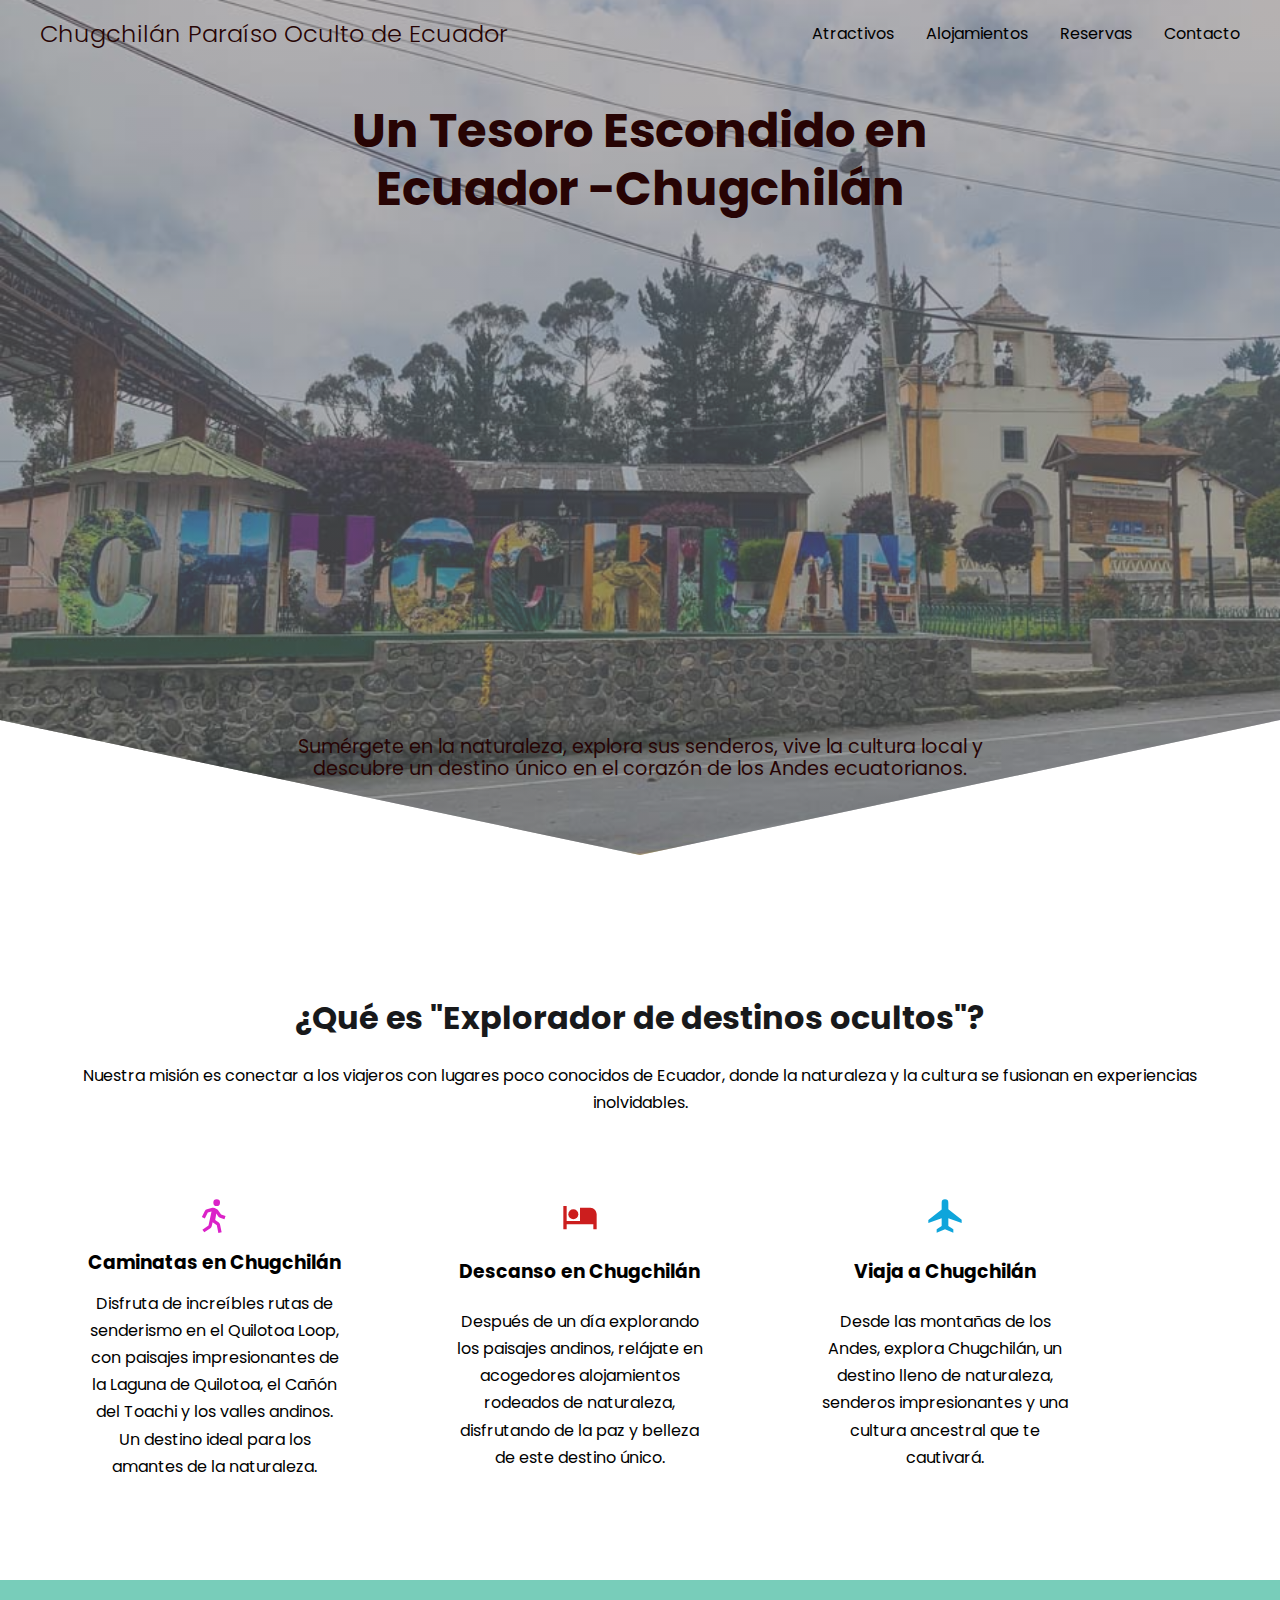
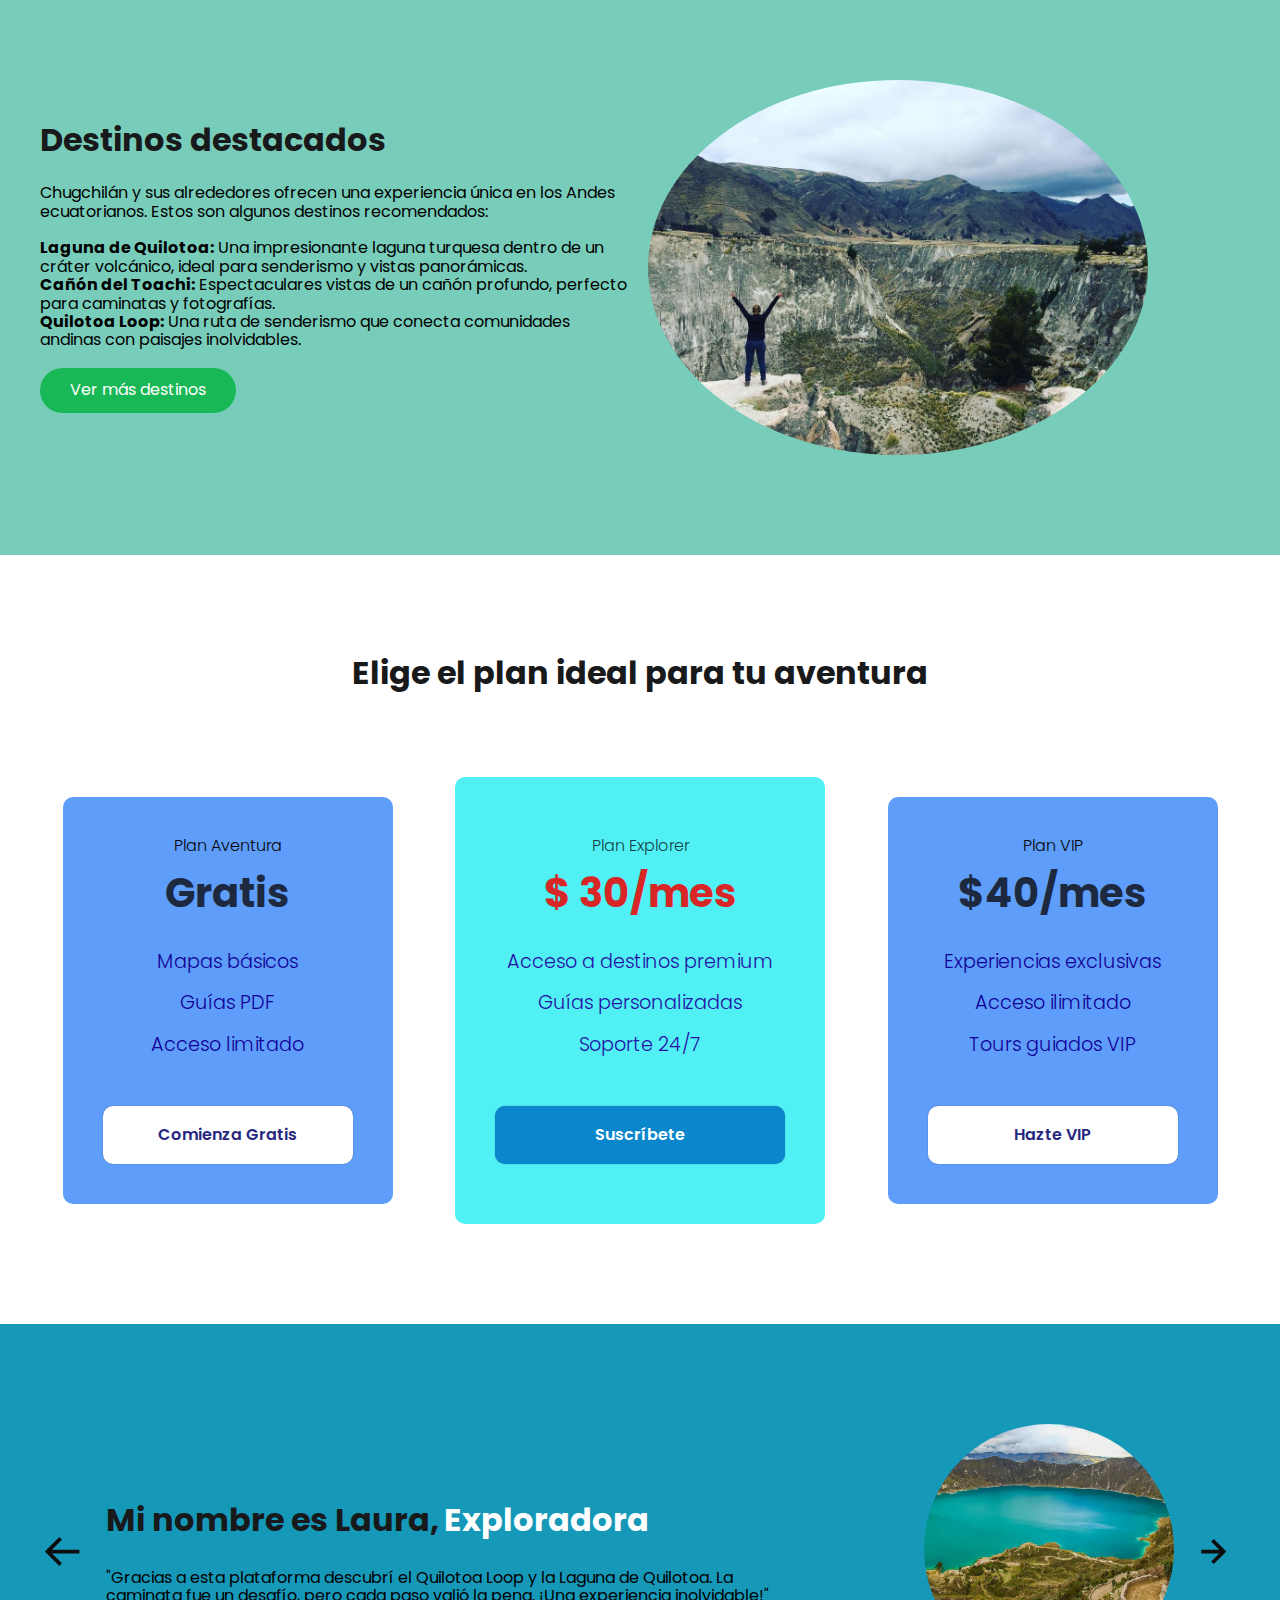
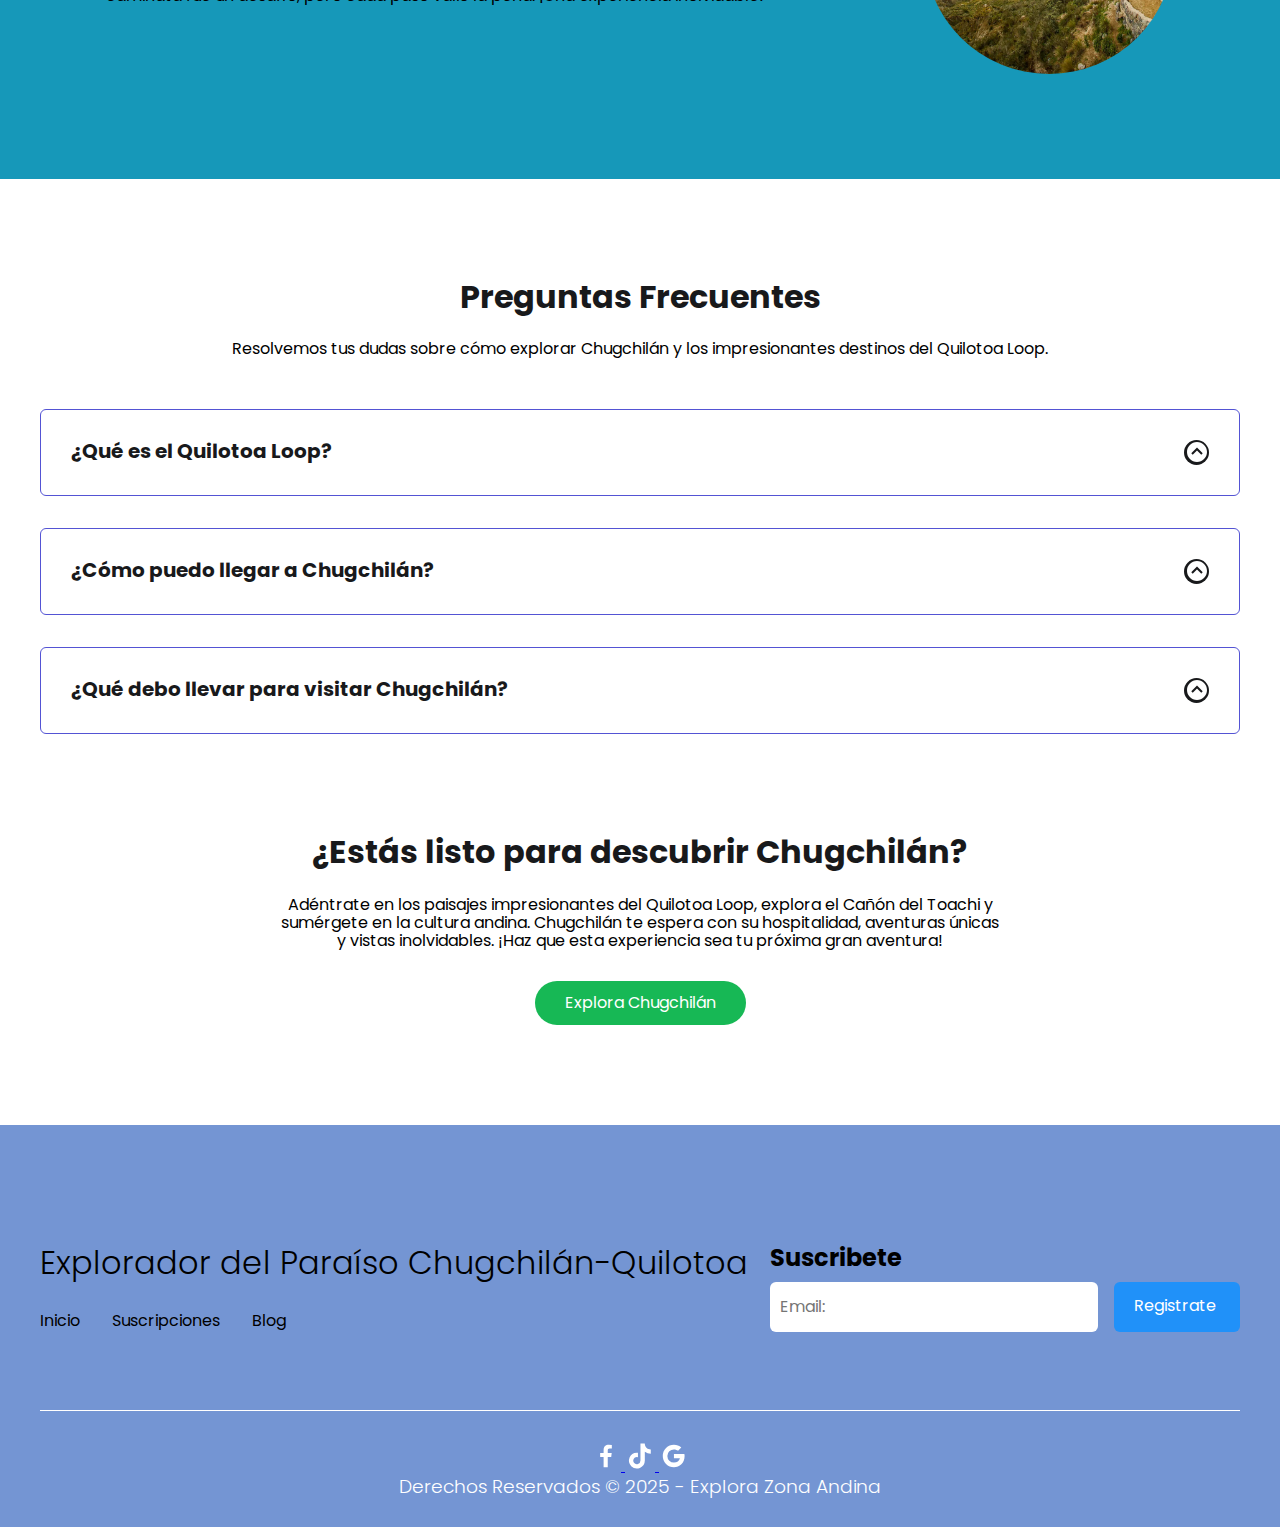
<file: index.html>
<!DOCTYPE html>
<html lang="es">
<head>
    <meta charset="UTF-8">
    <meta name="viewport" content="width=device-width, initial-scale=1.0">
    <title> Explorador de Destinos Ocultos - Ecuador</title>
    <link rel="shortcut icon" href="./Images/hostal.png" type="image/x-icon">
    <link rel="stylesheet" href="./css/normalize.css">
    <link rel="stylesheet" href="./css/style.css">
</head>
<body>
    <header class="hero">
        <nav class="nav container">
            <div class="nav_logo">
                <h2 class="nav_tittle">Chugchilán Paraíso Oculto de Ecuador</h2>
            </div>
            <ul class="nav_link nav_link--menu ">
                <li class="nav_items"><a href="#" class="nav_links">Atractivos</a></li>
                <li class="nav_items"><a href="#" class="nav_links">Alojamientos</a></li>
                <li class="nav_items"><a href="#" class="nav_links">Reservas</a></li>
                <li class="nav_items"><a href="#" class="nav_links">Contacto</a></li>
                <img src="./Images/x.svg" class="nav_close">
            </ul>
            <div class="nav_menu">
                <img src="./Images/menu.svg" class="nav_img">
            </div>
           
        </nav>
        <section class="hero_container container">
            <br>
            <h1 class="hero_tittle">Un Tesoro Escondido en Ecuador -Chugchilán</h1>
            <br>
            <p class="hero_paragraph">Sumérgete en la naturaleza, explora sus senderos, vive la cultura local y descubre un destino único en el corazón de los Andes ecuatorianos.</p>
        </section>        
    </header>
    <main>
        <section class="container about">
            <h2 class="subtitle">¿Qué es "Explorador de destinos ocultos"?</h2>
            <p class="about_paragraph">Nuestra misión es conectar a los viajeros con lugares poco conocidos de Ecuador, donde la naturaleza y la cultura se fusionan en experiencias inolvidables.</p>
            <div class="about_main">
                <article class="about_icons">
                    <img src="./Images/caminar.svg" class="about_icon" alt="Ícono de senderismo">
                    <h3 class="about_title">Caminatas en Chugchilán</h3>
                    <p class="about_paragraph">Disfruta de increíbles rutas de senderismo en el Quilotoa Loop, con paisajes impresionantes de la Laguna de Quilotoa, el Cañón del Toachi y los valles andinos. Un destino ideal para los amantes de la naturaleza.</p>
                </article>                
                <article class="about_icons">
                    <img src="./Images/hotel.svg" class="about_icon">
                    <h3 class="about_title">Descanso en Chugchilán</h3>
                    <p class="about_paragraph">Después de un día explorando los paisajes andinos, relájate en acogedores alojamientos rodeados de naturaleza, disfrutando de la paz y belleza de este destino único.</p>
                </article>                
                <article class="about_icons">
                    <img src="./Images/avion.svg" class="about_icon">
                    <h3 class="about_title">Viaja a Chugchilán</h3>
                    <p class="about_paragraph">Desde las montañas de los Andes, explora Chugchilán, un destino lleno de naturaleza, senderos impresionantes y una cultura ancestral que te cautivará.</p>
                </article>
                
            </div>
        </section>

        <section class="knowledge">
            <div class="knowledge_container container">
                <div class="knowledge_texts">
                    <h2 class="subtitle"> Destinos destacados</h2>
                    <p class="knowledge_paragraph">Chugchilán y sus alrededores ofrecen una experiencia única en los Andes ecuatorianos. Estos son algunos destinos recomendados:</p>
                    <br>
                    <p class="knowledge_paragraph"><strong>Laguna de Quilotoa:</strong> Una impresionante laguna turquesa dentro de un cráter volcánico, ideal para senderismo y vistas panorámicas.</p>
                    <p class="knowledge_paragraph"><strong>Cañón del Toachi:</strong> Espectaculares vistas de un cañón profundo, perfecto para caminatas y fotografías.</p>
                    <p class="knowledge_paragraph"><strong>Quilotoa Loop:</strong> Una ruta de senderismo que conecta comunidades andinas con paisajes inolvidables.</p>
                    <br>
                    <a href="./destinos.html" class="cta">Ver más destinos</a>
                </div>                
                <figure class="knowledge_picture">
                    <img src="./Images/toachi.png" class="knowledge_img">
                </figure>
            </div>

        </section>

        <section class="price container">
            <h2 class="subtitle">Elige el plan ideal para tu aventura</h2>
            <div class="price_table">
                <div class="price_element">
                    <p class="price_name">Plan Aventura</p>
                    <h3 class="price_price">Gratis</h3>

                    <div class="price_items">
                        <p class="price_features">Mapas básicos</p>
                        <p class="price_features">Guías PDF</p>
                        <p class="price_features">Acceso limitado</p>
                    </div>
                    <a href="Comienza.html" class="price_cta">Comienza Gratis</a>
                </div>

                <div class="price_element price_element--best">
                    <p class="price_name">Plan Explorer</p>
                    <h3 class="price_price">$ 30/mes</h3>

                    <div class="price_items">
                        <p class="price_features">Acceso a destinos premium</p>
                        <p class="price_features">Guías personalizadas</p>
                        <p class="price_features">Soporte 24/7</p>
                    </div>
                    <a href="Suscribete.html" class="price_cta">Suscríbete</a>
                </div>

                <div class="price_element">
                    <p class="price_name">Plan VIP</p>
                    <h3 class="price_price">$40/mes</h3>

                    <div class="price_items">
                        <p class="price_features">Experiencias exclusivas</p>
                        <p class="price_features">Acceso ilimitado</p>
                        <p class="price_features">Tours guiados VIP</p>
                    </div>
                    <a href="hazt.html" class="price_cta">Hazte VIP</a>
                </div>

            </div>
        </section>

        <section class="testimony">
            <div class="testimony_container container">
                <img src="./Images/lfet.svg" class="testimony_arrow" id="before">
                <section class="testimony_body testimony_body--show" data-id="1">
                    <div class="testimony_texts">
                        <h2 class="subtitle">Mi nombre es Laura,<span class="testimony_course">Exploradora </span></h2>
                        <p class="testimony_review">"Gracias a esta plataforma descubrí el Quilotoa Loop y la Laguna de Quilotoa. La caminata fue un desafío, pero cada paso valió la pena. ¡Una experiencia inolvidable!"</p>
                    </div>
                    <figure class="testimony_picture">
                        <img src="./Images/quilo.png" class="testimony_img">
                    </figure>
                </section>
                <section class="testimony_body" data-id="2">
                    <div class="testimony_texts">
                        <h2 class="subtitle">Mi nombre es Mateo,<span class="testimony_course">Viajero apasionado</span></h2>
                        <p class="testimony_review">"El Cañón del Toachi me dejó sin palabras. Caminar por sus senderos y contemplar las vistas fue una experiencia única que nunca olvidaré."</p>
                    </div>
                    <figure class="testimony_picture">
                        <img src="./Images/Rio.png" class="testimony_img">
                    </figure>
                </section>
                <section class="testimony_body" data-id="3">
                    <div class="testimony_texts">
                        <h2 class="subtitle">Mi nombre es Caren,<span class="testimony_course">Aventurera</span></h2>
                        <p class="testimony_review">"Explorar los alrededores de Chugchilán fue un viaje mágico. La combinación de paisajes andinos y la hospitalidad local me hicieron enamorarme aún más de Ecuador."</p>
                    </div>
                    <figure class="testimony_picture">
                        <img src="./Images/BOSQUE-NUBLADO.png" class="testimony_img">
                    </figure>
                </section>
                <img src="./Images/left.svg" class="testimony_arrow" id="next">
            </div>
        </section>
        <section class="questions container">
            <h2 class="subtitle">Preguntas Frecuentes</h2>
            <p class="questions_paragraph">Resolvemos tus dudas sobre cómo explorar Chugchilán y los impresionantes destinos del Quilotoa Loop.</p>
            <section class="questions_container">
                <article class="questions_padding">
                    <div class="questions_answer">
                        <h3 class="questions_title">¿Qué es el Quilotoa Loop?
                            <span class="questions_arrow">
                                <img src="./Images/des.svg" class="questions_img">
                            </span>
                        </h3>
                        <p class="questions_show">El Quilotoa Loop es una famosa ruta de senderismo que conecta pueblos andinos como Chugchilán, Isinliví y Quilotoa. Ofrece vistas espectaculares de montañas, cañones y la icónica Laguna de Quilotoa.</p>
                    </div>
                </article>
                <article class="questions_padding">
                    <div class="questions_answer">
                        <h3 class="questions_title">¿Cómo puedo llegar a Chugchilán?
                            <span class="questions_arrow">
                                <img src="./Images/des.svg" class="questions_img">
                            </span>
                        </h3>
                        <p class="questions_show">Puedes llegar en autobús desde Latacunga o Quilotoa. También hay opciones de transporte privado. Las carreteras son sinuosas, pero las vistas valen la pena.</p>
                    </div>
                </article>
                <article class="questions_padding">
                    <div class="questions_answer">
                        <h3 class="questions_title">¿Qué debo llevar para visitar Chugchilán?
                            <span class="questions_arrow">
                                <img src="./Images/des.svg" class="questions_img">
                            </span>
                        </h3>
                        <p class="questions_show">Lleva ropa cómoda y abrigada, ya que el clima puede ser frío, especialmente en las noches. También recomendamos calzado adecuado para caminatas, protector solar, y una cámara para capturar las vistas impresionantes.</p>
                    </div>
                </article>
            </section>


            <section class="questions_offer">
                <h2 class="subtitle">¿Estás listo para descubrir Chugchilán?</h2>
                <p class="questions_copy">Adéntrate en los paisajes impresionantes del Quilotoa Loop, explora el Cañón del Toachi y sumérgete en la cultura andina. Chugchilán te espera con su hospitalidad, aventuras únicas y vistas inolvidables. ¡Haz que esta experiencia sea tu próxima gran aventura!</p>
                <a href="./Explora.html" class="cta">Explora Chugchilán</a>
            </section>            
        </section>
    </main>
    <footer class="footer">
        <section class="footer_container  container">
            <nav class="nav nav--footer">
                <h2 class="footer_title">Explorador del Paraíso Chugchilán-Quilotoa</h2>
                <ul class="nav_link nav_link--footer">
                    <li class="nav_items"><a href="#" class="nav_links">Inicio</a></li>
                    <li class="nav_items"><a href="#" class="nav_links">Suscripciones</a></li>
                    <li class="nav_items"><a href="Blog.html" class="nav_links">Blog</a></li>
                
                </ul>
            </nav>
            <form class="footer_form">
                <h2 class="footer_newsletter">Suscribete</h2>
                <div class="footer_inputs">
                    <input type="email" placeholder="Email:" class="footer_input">
                    <input type="submit" value="Registrate " class="footer_submit">
                </div>
            </form>
        </section>

        <section class="footer_copy container">
            <div class="footer_social">
                <a href="https://www.facebook.com/turismoecuador593/" class="footer_icons">
                    <img src="./Images/face.svg" class="footer_img">
                </a>
                <a href="https://www.tiktok.com/@ecuador_turismo_?lang=es" class="footer_icons">
                    <img src="./Images/tik.svg" class="footer_img">
                </a>
                <a href="https://www.google.com/travel/search?qs=OAA&hl=es-419&ved=0CAAQ5JsGahcKEwiI6eXTzIyLAxUAAAAAHQAAAAAQCw" class="footer_icons">
                    <img src="./Images/google.svg" class="footer_img">
                </a>
            </div>
            <h3 class="footer_copyright">Derechos Reservados &copy; 2025 - Explora Zona Andina</h3>
        </section>
    </footer>

    <script src="./js/slider.js"></script>
    <script src="./js/questions.js"></script>
    <script src="./js/menu.js"></script>
</body>
</html>
</file>
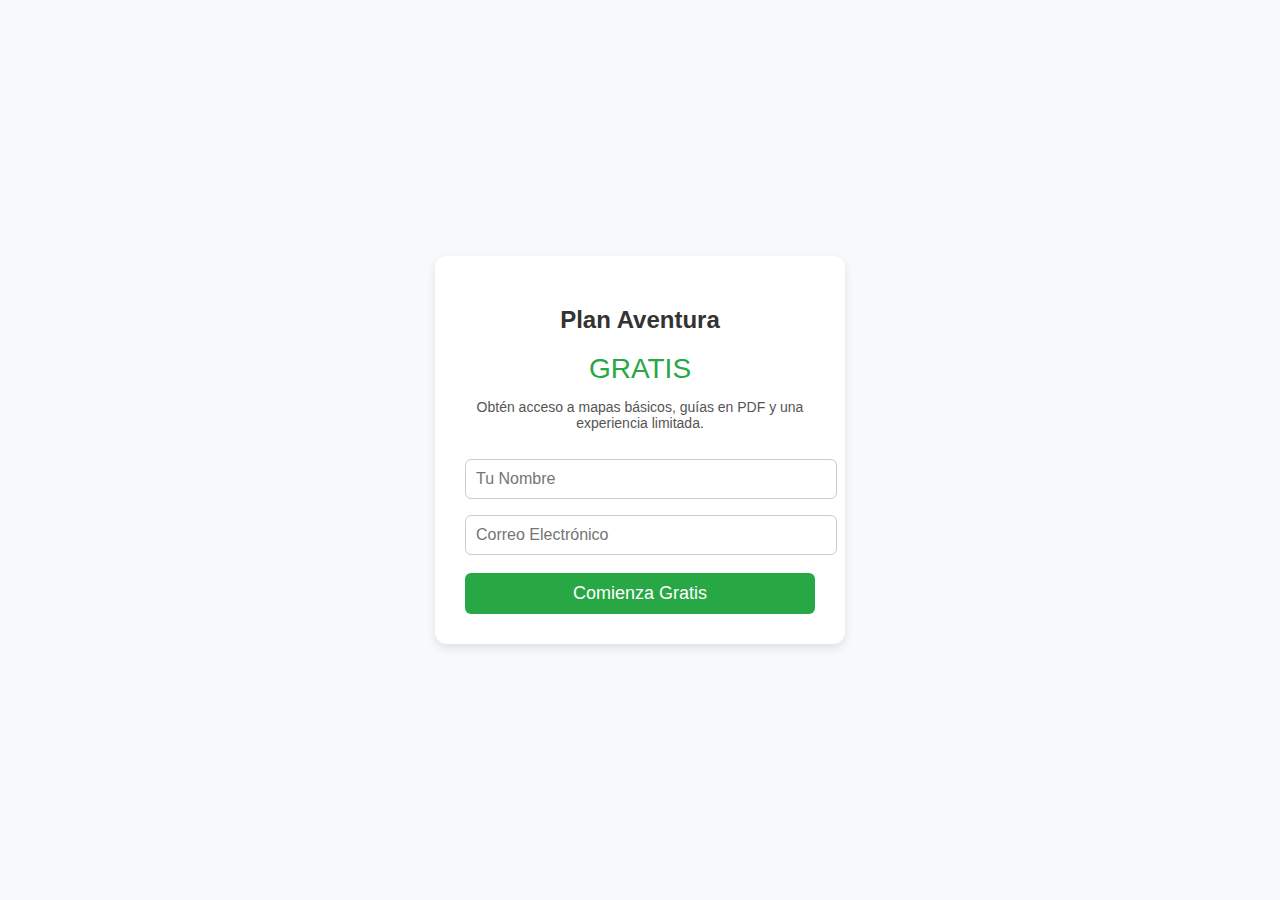
<file: Comienza.html>
<!DOCTYPE html>
<html lang="es">
<head>
    <meta charset="UTF-8">
    <meta name="viewport" content="width=device-width, initial-scale=1.0">
    <title>Suscripción - Plan Aventura</title>
    <link rel="stylesheet" href="css/comienza.css">
</head>
<body>

    <section class="suscripcion">
        <div class="plan-card">
            <h2 class="plan-title">Plan Aventura</h2>
            <p class="plan-price">GRATIS</p>
            <p class="plan-description">Obtén acceso a mapas básicos, guías en PDF y una experiencia limitada.</p>
            
            <form id="aventura-form">
                <input type="text" id="nombre" placeholder="Tu Nombre" required>
                <input type="email" id="email" placeholder="Correo Electrónico" required>
                <button type="submit" class="btn-suscripcion">Comienza Gratis</button>
            </form>

            <p id="mensaje-exito" class="mensaje-exito" style="display: none;">¡Suscripción exitosa! Aquí están tus beneficios:</p>

            <div id="beneficios" class="beneficios" style="display: none;">
                <ul>
                    <li> <a href="https://maps.app.goo.gl/pK1C8mPnVFzZCyMUA" target="_blank">Ver Mapas Básicos</a></li>
                    <li><a href="https://chugchilan.gob.ec/cotopaxi/wp-content/uploads/2020/12/FINAL-PDOT-FOLLETO-1.pdf" target="_blank">Descargar Guías PDF</a></li>
                    <li> Acceso limitado</li>
                </ul>
                <a href="index.html">
                    <button>Listo</button>
                </a>
                
            </div>
        </div>
    </section>

    <script>
        document.getElementById("aventura-form").addEventListener("submit", function(event) {
            event.preventDefault(); // Evita el envío automático del formulario

            // Ocultar formulario
            document.getElementById("aventura-form").style.display = "none";

            // Mostrar mensaje de éxito y beneficios
            document.getElementById("mensaje-exito").style.display = "block";
            document.getElementById("beneficios").style.display = "block";
        });
    </script>

</body>
</html>
</file>
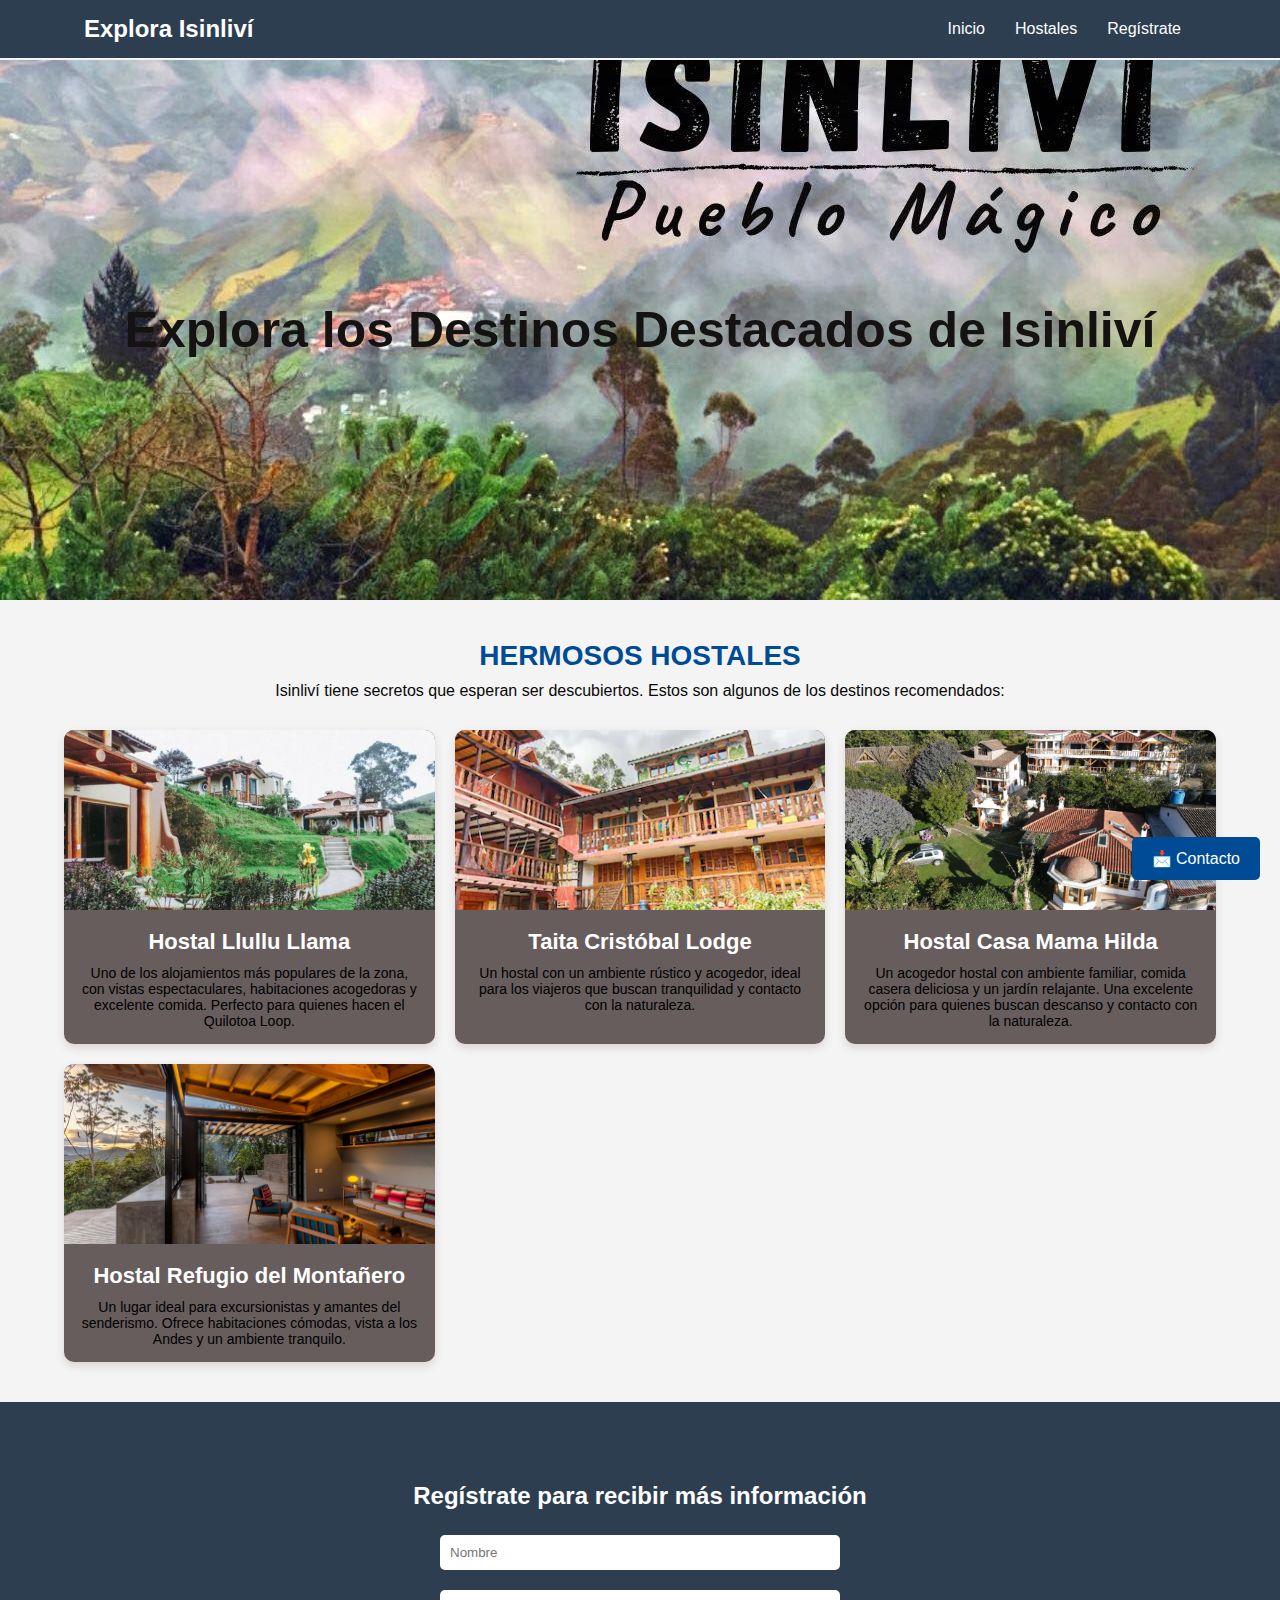
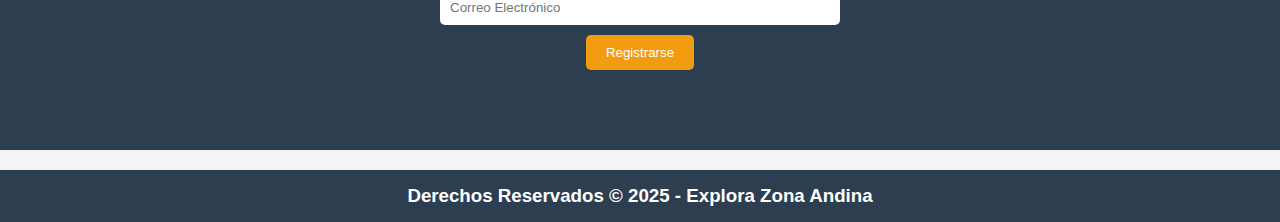
<file: destinos.html>
<!DOCTYPE html>
<html lang="es">
<head>
    <meta charset="UTF-8">
    <meta name="viewport" content="width=device-width, initial-scale=1.0">
    <title>Lugares Atractivos de Isinliví</title>
    <link rel="stylesheet" href="css/destinos.css">
</head>
<body>
    
    <!-- Navbar -->
    <nav class="navbar">
        <div class="container">
            <h1 class="logo">Explora Isinliví</h1>
            <ul class="nav-links">
                <li><a href="#">Inicio</a></li>
                <li><a href="#hostales">Hostales</a></li>
                <li><a href="#registro" class="btn">Regístrate</a></li>
            </ul>
        </div>
    </nav>

    <!-- Banner -->
    <header class="hero">
        <div class="hero-content">
            <h1 class="hero-title">Explora los Destinos Destacados de Isinliví</h1>
        </div>
    </header>

    <!-- Sección principal -->
    <main class="container">
        <section id="hostales" class="destacados">
            <h2 class="section-title">HERMOSOS HOSTALES</h2>
            <p class="section-description">Isinliví tiene secretos que esperan ser descubiertos. Estos son algunos de los destinos recomendados:</p>

            <div class="grid">
                <!-- Tarjeta 1 -->
                <div class="card">
                    <img src="./Images/Lllullo.png" alt="Hostal Llullu Llama" class="card-image">
                    <div class="card-content">
                        <h3 class="card-title">Hostal Llullu Llama</h3>
                        <p class="card-description">Uno de los alojamientos más populares de la zona, con vistas espectaculares, habitaciones acogedoras y excelente comida. Perfecto para quienes hacen el Quilotoa Loop.</p>
                    </div>
                </div>

                <!-- Tarjeta 2 -->
                <div class="card">
                    <img src="./Images/Cristobal.png" alt="Taita Cristóbal Lodge" class="card-image">
                    <div class="card-content">
                        <h3 class="card-title">Taita Cristóbal Lodge</h3>
                        <p class="card-description">Un hostal con un ambiente rústico y acogedor, ideal para los viajeros que buscan tranquilidad y contacto con la naturaleza.</p>
                    </div>
                </div>

                <!-- Tarjeta 3 -->
                <div class="card">
                    <img src="./Images/Mama.png" alt="Hostal Casa Mama Hilda" class="card-image">
                    <div class="card-content">
                        <h3 class="card-title">Hostal Casa Mama Hilda</h3>
                        <p class="card-description">Un acogedor hostal con ambiente familiar, comida casera deliciosa y un jardín relajante. Una excelente opción para quienes buscan descanso y contacto con la naturaleza.</p>
                    </div>
                </div>

                <!-- Tarjeta 4 -->
                <div class="card">
                    <img src="./Images/Refugio.png" alt="Hostal Refugio del Montañero" class="card-image">
                    <div class="card-content">
                        <h3 class="card-title">Hostal Refugio del Montañero</h3>
                        <p class="card-description">Un lugar ideal para excursionistas y amantes del senderismo. Ofrece habitaciones cómodas, vista a los Andes y un ambiente tranquilo.</p>
                    </div>
                </div>
            </div>
        </section>
    </main>
    
    <!-- Registro -->
    <section id="registro" class="registro">
        <div class="container">
            <h2>Regístrate para recibir más información</h2>
            <form class="registro-form">
                <input type="text" placeholder="Nombre" required>
                <input type="email" placeholder="Correo Electrónico" required>
                <button type="submit" class="btn">Registrarse</button>
            </form>
        </div>
    </section>
    <!-- Botón de contacto flotante -->
    <div id="contacto-flotante" class="contacto-flotante">
        <button onclick="abrirModal()" class="btn-contacto">📩 Contacto</button>
    </div>

    <!-- Modal de Contacto -->
    <div id="modal-contacto" class="modal">
        <div class="modal-contenido">
            <span class="cerrar" onclick="cerrarModal()">&times;</span>
            <h2>Contáctanos</h2>
            <p>Déjanos un mensaje y te responderemos pronto.</p>
            <form class="contact-form">
                <input type="text" placeholder="Tu Nombre" required>
                <input type="email" placeholder="Tu Correo Electrónico" required>
                <div>
                    <textarea placeholder="Dejanos tu mensaje aquí..." required></textarea>
                </div>
                <div>
                    <button type="submit" class="btn">Enviar</button>
                </div>
               
            </form>
        </div>
    </div>
    <script>
        function abrirModal() {
            document.getElementById("modal-contacto").style.display = "flex";
        }
    
        function cerrarModal() {
            document.getElementById("modal-contacto").style.display = "none";
        }
    
        // Cerrar el modal si el usuario hace clic fuera de él
        window.onclick = function(event) {
            let modal = document.getElementById("modal-contacto");
            if (event.target == modal) {
                modal.style.display = "none";
            }
        }
    </script>

    <!-- Footer -->
    <footer class="footer">
        <h3 class="footer_copyright">Derechos Reservados &copy; 2025 - Explora Zona Andina</h3>
    </footer>
    
    
</body>
</html>
</file>
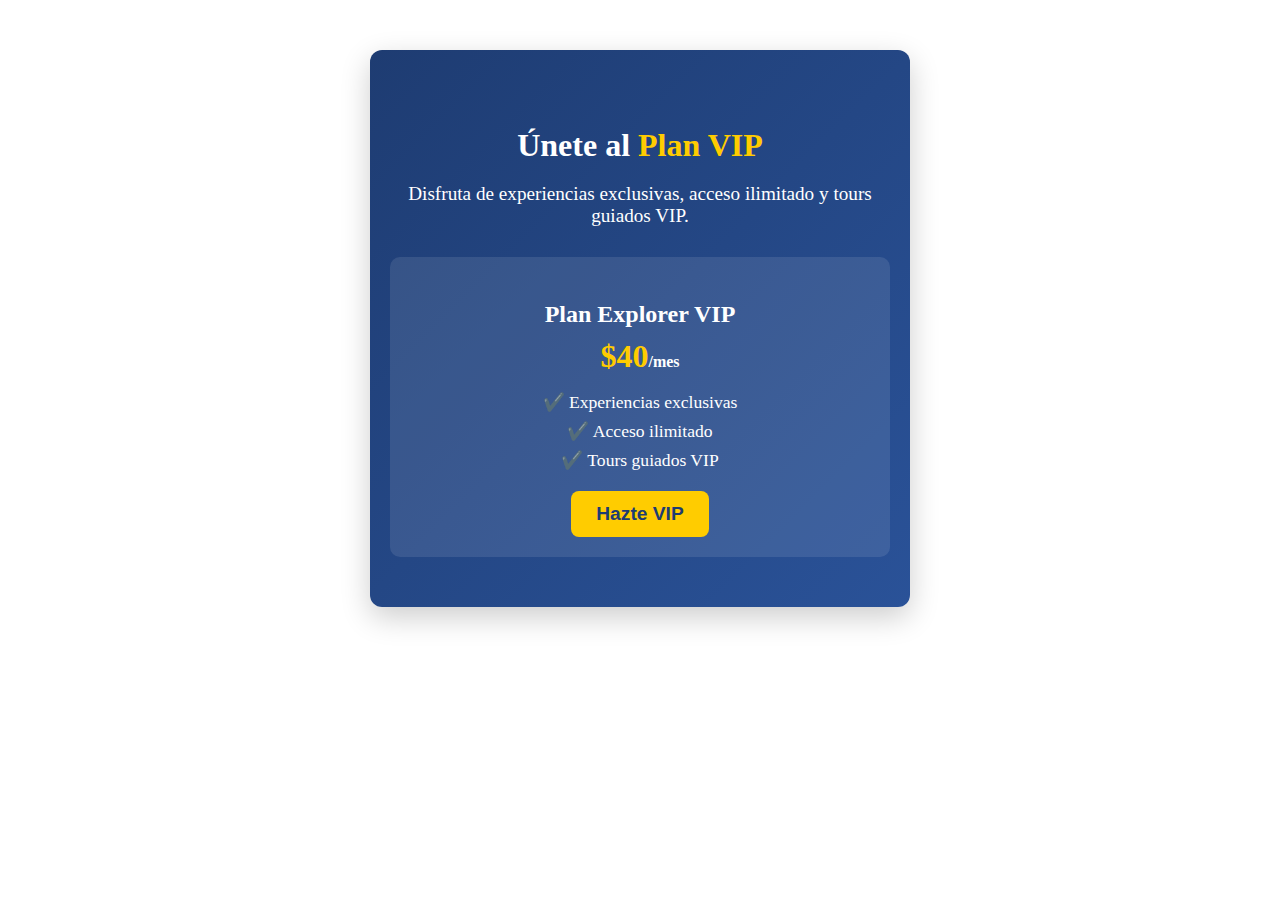
<file: hazt.html>
<!DOCTYPE html>
<html lang="en">
<head>
    <meta charset="UTF-8">
    <meta name="viewport" content="width=device-width, initial-scale=1.0">
    <link rel="stylesheet" href="css/hazte.css">
    <title>Document</title>
</head>
<body>
    <section class="suscripcion">
        <div class="container">
            <h2 class="titulo">Únete al <span class="vip">Plan VIP</span></h2>
            <p class="descripcion">Disfruta de experiencias exclusivas, acceso ilimitado y tours guiados VIP.</p>
    
            <div class="plan">
                <h3 class="plan-nombre">Plan Explorer VIP</h3>
                <p class="plan-precio">$40<span>/mes</span></p>
                <ul class="beneficios">
                    <li>✔️ Experiencias exclusivas</li>
                    <li>✔️ Acceso ilimitado</li>
                    <li>✔️ Tours guiados VIP</li>
                </ul>
                <a href="index.html"> <button class="btn-suscribirse">Hazte VIP</button></a>
               
            </div>
        </div>
    </section>
    
</body>
</html>
</file>
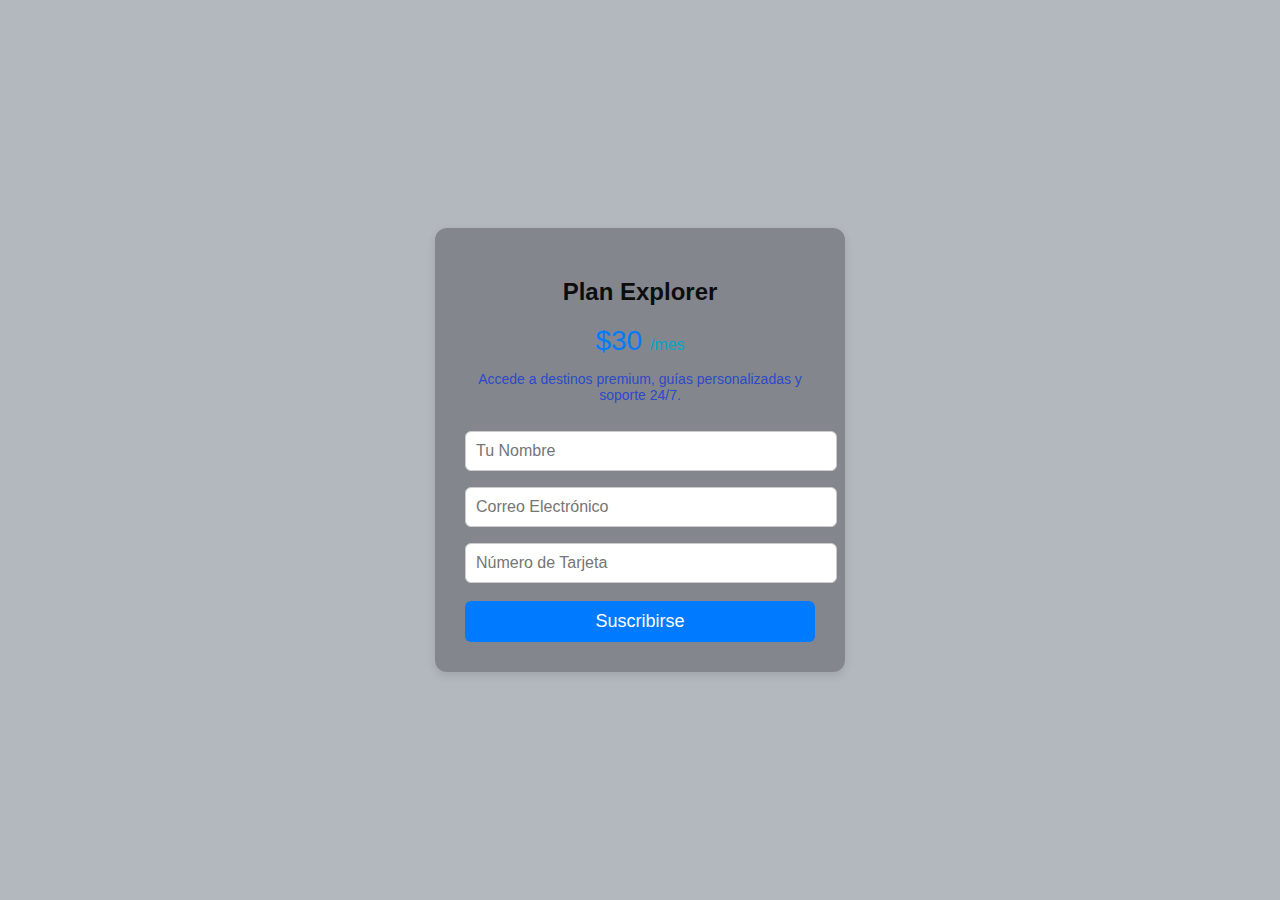
<file: Suscribete.html>
<!DOCTYPE html>
<html lang="es">
<head>
    <meta charset="UTF-8">
    <meta name="viewport" content="width=device-width, initial-scale=1.0">
    <title>Suscripción - Plan Explorer</title>
    <link rel="stylesheet" href="css/Sub.css">
</head>
<body>

    <section class="suscripcion">
        <div class="plan-card">
            <h2 class="plan-title">Plan Explorer</h2>
            <p class="plan-price">$30 <span>/mes</span></p>
            <p class="plan-description">Accede a destinos premium, guías personalizadas y soporte 24/7.</p>
            
            <form id="subscription-form">
                <input type="text" id="nombre" placeholder="Tu Nombre" required>
                <input type="email" id="email" placeholder="Correo Electrónico" required>
                <input type="text" id="tarjeta" placeholder="Número de Tarjeta" required>
                <button type="submit" class="btn-suscripcion">Suscribirse</button>
            </form>

            <p id="mensaje-exito" class="mensaje-exito" style="display: none;">¡Suscripción exitosa! Redirigiendo...</p>
        </div>
    </section>

    <script>
        document.getElementById("subscription-form").addEventListener("submit", function(event) {
            event.preventDefault(); // Evita que el formulario se envíe automáticamente

            // Mostrar mensaje de éxito
            document.getElementById("mensaje-exito").style.display = "block";

            // Simular un proceso de suscripción y redirigir después de 2 segundos
            setTimeout(function() {
                window.location.href = "index.html"; // Redirige a la página principal
            }, 2000);
        });
    </script>

</body>
</html>
</file>
<file: css/style.css>
@import url('https://fonts.googleapis.com/css2?family=Poppins:wght@300;400;600;700&display=swap');

:root{
    --padding-container: 100px 0;
    --color-tittle:#18191b;
    
}

body {
    font-family: 'Poppins', sans-serif;
    margin: 0;
    padding: 0;
    
}

.container {
    width: 100%;
    max-width: 1200px;
    margin: 0 auto;
    overflow: hidden;
    padding: var(--padding-container);
}

.hero {
    width: 100%;
    height: 100vh; 
    position: relative;
    display: grid;
    grid-template-rows: auto 1fr;
    color: #270404;
    background: linear-gradient(180deg, rgba(130, 122, 122, 0.55), rgba(101, 108, 110, 0.55)), url('../Images/Chugchilan_Village.png') no-repeat center center/cover;
    clip-path: polygon(0 0, 100% 0, 100% 80%, 50% 95%, 0 80%);
    z-index: -1;
}


.nav {
    height: 100%;
    display: flex;
    align-items: center;
    padding: 20px 0; 
    position: relative;
}

.nav_tittle {
    font-weight: 300;
    font-size: 24px;
}


.nav_link {
    margin-left: auto;
    padding: 0;
    display: flex;
    gap: 2em;
}

.nav_items {
    list-style: none;
}

.nav_links {
    color: #000000;
    text-decoration: none;
    font-size: 16px; 
}

.nav_menu {
    margin-left: auto;
    cursor: pointer;
    display: none;
}

.nav_img {
    display: block;
    width: 30px;
}

.nav_close {
    display: var(--show, none);
}

.hero_container {
    max-width: 800px;
    display: grid;
    grid-template-rows: auto auto 1fr;
    justify-content: center;
    align-content: center;
    gap: 1em;
    text-align: center;
    padding: 0 20px;
    padding-bottom: 100px;
}

.hero_tittle {
    font-size: 3rem;
    line-height: 1.2; 
}

.hero_paragraph {
    font-size: 1.2rem;
    margin-bottom: 20px;
}

.cta {
    display: inline-block;
    background-color: #17b855;
    justify-self: center;
    color: #fff;
    text-decoration: none;
    padding: 13px 30px;
    border-radius: 32px;
    font-size: 1rem;
}

.about{
    text-align: center;
}
.subtitle{
    color: var(--color-tittle);
    font-size: 2rem;
    margin-bottom: 25px;
}

.about_paragraph{
    line-height: 1.7;
}

.about_main{
    padding-top:  80px;
    display: grid;
    width: 90%;
    gap: 1em;
    overflow: hidden;
    grid-template-columns: repeat(auto-fit, minmax(260px, auto));
}

.about_icons{
    display: grid;
    gap: 1em;
    justify-items: center;
    width: 260px;
    overflow: hidden;
    margin: 0 auto;
}

.about_icon{
    width: 40px;

}

.knowledge{
    background-color: #78cdba;
    background-image:  radial-gradient( transparent 0.5px), radial-gradient( #78cdba 0.5px);
    background-size: 20px 20px;
    background-position: 0 0,10px 10px;
    overflow: hidden;
}

.knowledge_container{
    display: grid;
    grid-template-columns: 1fr 1fr;
    gap: 1em;
    align-items: center;
}
.knowledge_picture{
    max-width: 500px;

}
.knowledge_parsgraph{
    line-height: 1.7;
    margin-bottom: 15px;
}
.knowledge_img{
    width: 100%;
    display: block;
    border-radius: 50%;
}

.price{
    text-align: center;
}

.price_table{
    padding-top: 60px;
    display: flex;
    flex-wrap: wrap;
    gap: 2.5em;
    justify-content: space-evenly;
    align-items: center;
}

.price_element{
    background-color: #5e9dfa;
    text-align: center;
    border-radius: 10px;
    width: 330px;
    padding: 40px;
    --color-plan: #080808;
    --color-price: #1d293f;
    --bg-cta:  #fff;
    --color-cta: #272780;
    --color-itms: #120097;
}

.price_element--best{
    width: 370px;
    padding: 60px 40px;
    background-color: #50f0f5;
    --color-plan: rgba(0, 0, 0, 0.75);
    --color-price: #d82626;
    --bg-cta:  #0a86cd;
    --color-cta: #fff;
    --color-itms: #2511a5;
}

.price_name{
    color: var(--color-plan);
    margin-bottom: 15px;
    font-weight: 300;
}

.price_price{
    font-size: 2.5rem;
    color: var(--color-price);

}

.price_items{
    margin-top: 35px;
    display: grid;
    gap: 1em;
    font-weight: 300;
    font-size: 1.2rem;
    margin-bottom: 50px;
    color: var(--color-itms);
}

.price_cta{
    display: block;
    padding: 20px 0;
    border-radius: 10px;
    text-decoration: none;
    background-color:var(--bg-cta);
    font-weight: 600;
    color: var(--color-cta);
    box-shadow: 0 0 1px rgb(0, 0, 0, .5);
}
.testimony{
    background-color: #1698b9;
}

.testimony_container{
    display: grid;
    grid-template-columns: 50px  1fr 50px;
    gap: 1em;
    align-items: center;
}

.testimony_body{
    display: grid;
    grid-template-columns: 1fr max-content;
    justify-content: space-between;
    align-items: center;
    gap: 2em;
    grid-column: 2/3;
    grid-row: 1/2;
    opacity: 0;
    pointer-events: none;
}

.testimony_body--show{
    pointer-events: unset;
    opacity: 1;
    transition: opacity 1.5s ease-in-out;
}
.testimony_img{
    width: 250px;
    height: 250px;
    border-radius: 50%;
    object-fit: cover;
    object-position: 50% 30%;
}

.testimony_texts{
    max-width: 700px;
}

.testimony_course{
    
    color: #fff;
    display: inline-block;
    padding: 5px;

}
.testimony_arrow{
    width: 90%;
    cursor: pointer;
}

/*questions*/
.questions{
    text-align: center;
}

.questions_container{
    display: grid;
    gap: 2em;
    padding-top: 50px;
    padding-bottom: 100px;
    color: #0a86cd;
}
.questions_padding{
    padding: 0;
    transition: padding .3s;
    border: 1px solid #5454d4;
    border-radius: 6px;
}
.questions_padding--add{
    padding-bottom: 30px;
}
.questions_answer{
    padding: 0 30px 0;
    overflow: hidden;
}

.questions_title{
    display: flex;
    font-size: 20px;
    padding: 30px 0 30px;
    cursor: pointer;
    color: var(--color-tittle);
    justify-content: space-between;
}
.questions_arrow{
    border-radius: 50%;
    background-color: var(--color-tittle);
    width: 25px;
    height: 25px;
    display: flex;
    justify-content: center;
    align-items: center;
    align-self: flex-end;
    margin-left: 10px;
    transition: transform .3s;
}
.questions_arrow--rotate{
    transform: rotate(180deg);
}

.questions_show{
    text-align: left;
    height: 0;
    transition: height .3s;
}

.questions_img{
    display: block;
}
.questions_copy{
    width: 60%;
    margin: 0 auto;
    margin-bottom: 30px;
}

/*footer*/

.footer{
    background-color: #7495d3;
    
}

.footer_title{
    font-weight: 300;
    font-size: 2rem;
    margin-bottom: 30px;
}

.footer_title .footer_newsletter{
    color: #fff;
    
}

.footer_container{
    display: flex;
    justify-content: space-between;
    align-items: center;
    border-bottom: 1px solid #fff;
    padding-bottom: 60px;
}

.nav--footer{
    padding-bottom: 20px;
    display: grid;
    grid-auto-flow: row;
    height: 100%;
}
.nav_link--footer{
    display: flex;
    margin: 0;
    margin-right: 20px;
    flex-wrap: wrap;
}

.footer_inputs{
    margin-top: 10px;
    display: flex;
    overflow: hidden;
}

.footer_input{
    background-color: #fff;
    height: 50px;
    display: block;
    padding-left: 10px;
    border-radius: 6px;
    font-size: 1rem;
    outline: none;
    border: none;
    margin-right: 16px;
}
.footer_submit{
    margin-left: auto;
    display: inline-block;
    height: 50px;
    padding: 0 20px;
    background-color: #2091f9;
    border: none;
    font-size: 1rem;
    color: #fff;
    border-radius: 6px;
}
.footer_copy{
    --padding-container: 30px 0 ;
    text-align: center;
    color: #fff;
}

.footer_copyright{
    font-weight:  300;
}

.footer_icons{
    margin-bottom: 10px;
}
.footer_img{
    width: 30px;
}

/*Media */

@media (max-with:800px){
    .nav_menu{
        display: block;
    }
    .nav_link--menu{
        position: fixed;
        background-color: black;
        top: 0;
        left: 0;
        height: 100%;
        width: 100%;
        display: flex;
        flex-direction: column;
        justify-content: space-evenly;
        align-items: center;
        z-index: 100;
        opacity: 0;
        pointer-events: none;
        transition: .7s opacity;
    }
    .nav_link--show{
        --show :block;
        opacity: 1;
        pointer-events: unset;
    }

    .nav_close{
        position: absolute;
        top: 30px;
        right: 30px;
        width: 30px;
        cursor: pointer;
    }
    .hero_tittle{
        font-weight: 2.5rem;
    }
    .about_main{
        gap: 2em;
    }
    .about_icons:last-of-type{
        grid-column: 1/-1;

    }
    .knowledge_container{
        grid-template-columns: 1fr;
        grid-template-rows: max-content 1fr;
        gap: 3em;
        text-align: center;
    }
    .knowledge_picture{
        grid-column: 1/2;
        justify-self: center;
    }
    .testimony_container{
        grid-template-columns: 30px 1fr 30px;
    }
    .testimony_body{
        grid-template-columns: 1fr;
        grid-template-rows: max-content max-content;
        gap: 3em;
        justify-items: center;
    }
    .testimony_img{
        width: 200px;
        height: 200px;
    }
}
</file>
<file: css/comienza.css>
body {
    font-family: Arial, sans-serif;
    background-color: #f8f9fa;
    display: flex;
    justify-content: center;
    align-items: center;
    height: 100vh;
    margin: 0;
}

.suscripcion {
    text-align: center;
}

.plan-card {
    background: #ffffff;
    padding: 30px;
    border-radius: 12px;
    box-shadow: 0 4px 10px rgba(0, 0, 0, 0.1);
    width: 350px;
}

.plan-title {
    font-size: 24px;
    font-weight: bold;
    color: #333;
}

.plan-price {
    font-size: 28px;
    color: #28a745;
    margin: 10px 0;
}

.plan-description {
    font-size: 14px;
    color: #555;
    margin-bottom: 20px;
}

input {
    width: 100%;
    padding: 10px;
    margin: 8px 0;
    border: 1px solid #ccc;
    border-radius: 6px;
    font-size: 16px;
}

.btn-suscripcion {
    background-color: #28a745;
    color: white;
    font-size: 18px;
    padding: 10px 20px;
    border: none;
    border-radius: 6px;
    cursor: pointer;
    transition: 0.3s;
    width: 100%;
    margin-top: 10px;
}

.btn-suscripcion:hover {
    background-color: #218838;
}

.mensaje-exito {
    color: green;
    font-size: 14px;
    margin-top: 10px;
}

.beneficios {
    margin-top: 20px;
    padding: 15px;
    background: #f0f8ff;
    border-radius: 8px;
}

.beneficios ul {
    list-style: none;
    padding: 0;
}

.beneficios li {
    font-size: 16px;
    color: #333;
    margin: 5px 0;
}
</file>
<file: css/destinos.css>
/* Estilos generales */
* {
    margin: 0;
    padding: 0;
    box-sizing: border-box;
    font-family: Arial, sans-serif;
}

body {
    background-color: #f4f4f4;
    color: #080808;
}

/* Navbar */
.navbar {
    background: #2c3e50;
    padding: 15px 0;
    text-align: center;
    position: fixed;
    width: 100%;
    top: 0;
    z-index: 1000;
}

.navbar .container {
    display: flex;
    justify-content: space-between;
    align-items: center;
    padding: 0 20px;
}

.navbar .logo {
    color: #fff;
    font-size: 24px;
    font-weight: bold;
}

.nav-links {
    list-style: none;
    display: flex;
}

.nav-links li {
    margin: 0 15px;
}

.nav-links a {
    text-decoration: none;
    color: #fff;
    font-size: 16px;
    transition: 0.3s;
}

.nav-links a:hover {
    color: #f39c12;
}

/* Menú hamburguesa (para móviles) */
.menu-toggle {
    display: none;
    font-size: 28px;
    color: white;
    cursor: pointer;
}

/* Hero Section */
.hero {
    background: url('../Images/Sin.jpg') no-repeat center center;
    background-size: cover;
    height: 60vh;
    display: flex;
    justify-content: center;
    align-items: center;
    text-align: center;
    color: rgb(21, 18, 18);
    padding: 20px;
    margin-top: 60px; /* Evita que el navbar fijo cubra el contenido */
    width: 100%;
}


.hero-title {
    font-size: 50px;
    font-weight: bold;
}

.hero-subtitle {
    font-size: 25px;
    font-weight: bold;
    color: rgb(156, 168, 168);
    text-shadow: 0px 0px 8px rgb(0, 0, 0);
}



/* Contenedor general */
.container {
    width: 90%;
    margin: auto;
    padding: 40px 0;
}

/* Sección de hostales */
.destacados {
    text-align: center;
}

@keyframes moveTitle {
    0% { transform: translateX(0); }
    50% { transform: translateX(20px); } /* Mueve a la derecha */
    100% { transform: translateX(0); }
}

.section-title {
    font-size: 28px;
    color: #004b96;
    margin-bottom: 10px;
    animation: moveTitle 2s ease-in-out infinite;
}


.section-description {
    font-size: 16px;
    margin-bottom: 30px;
}

/* Tarjetas */
.grid {
    display: grid;
    grid-template-columns: repeat(auto-fit, minmax(280px, 1fr));
    gap: 20px;
}

.card {
    background: #675d5d;
    border-radius: 10px;
    overflow: hidden;
    box-shadow: 0 4px 8px rgba(132, 84, 84, 0.2);
    transition: 0.3s;
}

.card:hover {
    transform: translateY(-5px);
}

.card-image {
    width: 100%;
    height: 180px;
    object-fit: cover;
}

.card-content {
    padding: 15px;
}

.card-title {
    font-size: 22px;
    color: white;
    margin-bottom: 10px;
}

.card-description {
    font-size: 14px;
    color: #000000;
}

/* Sección de registro */
.registro {
    background: #2c3e50;
    color: white;
    text-align: center;
    padding: 40px 0;
}

.registro h2 {
    font-size: 24px;
    margin-bottom: 15px;
}

.registro-form {
    display: flex;
    flex-direction: column;
    align-items: center;
}

.registro-form input {
    width: 80%;
    max-width: 400px;
    padding: 10px;
    margin: 10px 0;
    border: none;
    border-radius: 5px;
}

.registro-form button {
    background: #f39c12;
    color: white;
    padding: 10px 20px;
    border: none;
    border-radius: 5px;
    cursor: pointer;
    transition: 0.3s;
}

.registro-form button:hover {
    background: #e67e22;
}

/* Footer */
.footer {
    background: #2c3e50;
    color: white;
    text-align: center;
    padding: 15px 0;
    margin-top: 20px;
}

/* Responsive Design */
@media screen and (max-width: 768px) {
    .hero-title {
        font-size: 28px;
    }

    .hero-subtitle {
        font-size: 16px;
    }

    .nav-links {
        display: none;
        flex-direction: column;
        background: #2c3e50;
        position: absolute;
        top: 60px;
        left: 0;
        width: 100%;
        text-align: center;
    }

    .nav-links li {
        margin: 10px 0;
    }

    .nav-links.active {
        display: flex;
    }

    .menu-toggle {
        display: block;
    }
}
/* Botón flotante */
.contacto-flotante {
    position: fixed;
    bottom: 20px;
    right: 20px;
    z-index: 1000;
}

.btn-contacto {
    background: #004b96;
    color: rgb(255, 255, 255);
    padding: 12px 20px;
    border: none;
    border-radius: 5px;
    cursor: pointer;
    font-size: 16px;
}

/* Modal */
.modal {
    display: none;
    position: fixed;
    top: 0;
    left: 0;
    width: 100%;
    height: 100%;
    background-color: rgba(0, 0, 0, 0.5);
    justify-content: center;
    align-items: center;
}


/* Contenido del modal */
.modal-contenido {
    background-color: #f0f8ff;
    padding: 20px;
    border-radius: 10px;
    width: 90%;
    max-width: 400px;
    text-align: center;
    box-shadow: 0px 4px 10px rgba(0, 0, 0, 0.3);
}

/* Botón cerrar */
.cerrar {
    position: absolute;
    right: 15px;
    top: 10px;
    font-size: 24px;
    cursor: pointer;
}
</file>
<file: css/hazte.css>
.suscripcion {
    text-align: center;
    background: linear-gradient(135deg, #1e3c72, #2a5298);
    color: white;
    padding: 50px 20px;
    border-radius: 12px;
    box-shadow: 0px 10px 30px rgba(0, 0, 0, 0.2);
    margin: 50px auto;
    max-width: 500px;
}

.titulo {
    font-size: 2rem;
    font-weight: bold;
    margin-bottom: 10px;
}

.vip {
    color: #ffcc00;
}

.descripcion {
    font-size: 1.2rem;
    margin-bottom: 30px;
}

.plan {
    background: rgba(255, 255, 255, 0.1);
    padding: 20px;
    border-radius: 10px;
}

.plan-nombre {
    font-size: 1.5rem;
    font-weight: bold;
    margin-bottom: 10px;
}

.plan-precio {
    font-size: 2rem;
    font-weight: bold;
    color: #ffcc00;
    margin: 10px 0;
}

.plan-precio span {
    font-size: 1rem;
    color: white;
}

.beneficios {
    list-style: none;
    padding: 0;
    font-size: 1.1rem;
    margin-bottom: 20px;
}

.beneficios li {
    margin: 8px 0;
}

.btn-suscribirse {
    background: #ffcc00;
    color: #1e3c72;
    padding: 12px 25px;
    font-size: 1.2rem;
    font-weight: bold;
    border: none;
    border-radius: 8px;
    cursor: pointer;
    transition: 0.3s;
}

.btn-suscribirse:hover {
    background: #e6b800;
}
</file>
<file: css/Sub.css>
body {
    font-family: Arial, sans-serif;
    background-color: #b3b8be;
    display: flex;
    justify-content: center;
    align-items: center;
    height: 100vh;
    margin: 0;
}

.suscripcion {
    text-align: center;
}

.plan-card {
    background: #83878d;
    padding: 30px;
    border-radius: 12px;
    box-shadow: 0 4px 10px rgba(0, 0, 0, 0.1);
    width: 350px;
}

.plan-title {
    font-size: 24px;
    font-weight: bold;
    color: #0e0d0d;
}

.plan-price {
    font-size: 28px;
    color: #007bff;
    margin: 10px 0;
}

.plan-price span {
    font-size: 16px;
    color: #06a5c9;
}

.plan-description {
    font-size: 14px;
    color: #2c4ac5;
    margin-bottom: 20px;
}

input {
    width: 100%;
    padding: 10px;
    margin: 8px 0;
    border: 1px solid #ccc;
    border-radius: 6px;
    font-size: 16px;
}

.btn-suscripcion {
    background-color: #007bff;
    color: white;
    font-size: 18px;
    padding: 10px 20px;
    border: none;
    border-radius: 6px;
    cursor: pointer;
    transition: 0.3s;
    width: 100%;
    margin-top: 10px;
}

.btn-suscripcion:hover {
    background-color: #0056b3;
}

.mensaje-exito {
    color: green;
    font-size: 14px;
    margin-top: 10px;
}
</file>
